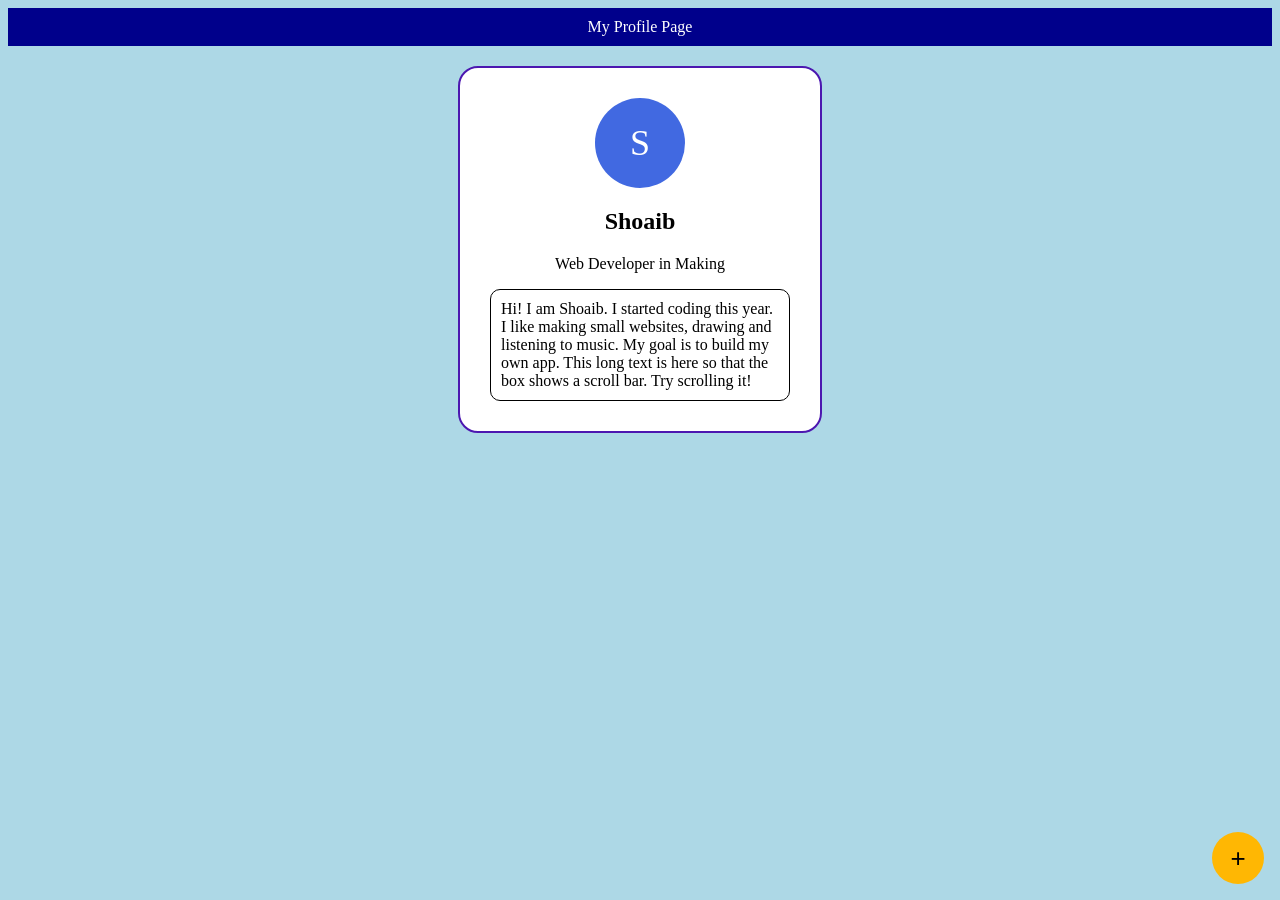
<file: assinment5/index.html>
<!DOCTYPE html>
<html lang="en">
<head>
    <meta charset="UTF-8">
    <meta name="viewport" content="width=device-width, initial-scale=1.0">
    <title>Document</title>
</head>
<body>
  <meta charset="UTF-8">
  <meta name="viewport" content="width=device-width, initial-scale=1">
  <title></title>
  <link rel="stylesheet" href="index.css">
</head>

<header>My Profile Page</header>
    <div class="card">
        <div class="avatar">S</div>
        <h2>Shoaib</h2>
        <p>Web Developer in Making</p>
        <div class="bio">
            Hi! I am Shoaib. I started coding this year. I like making small websites,
            drawing and listening to music. My goal is to build my own app. This long
            text is here so that the box shows a scroll bar. Try scrolling it!
        </div>
    </div>
    <button class="fab">+</button>

    
</body>
</html>
</file>
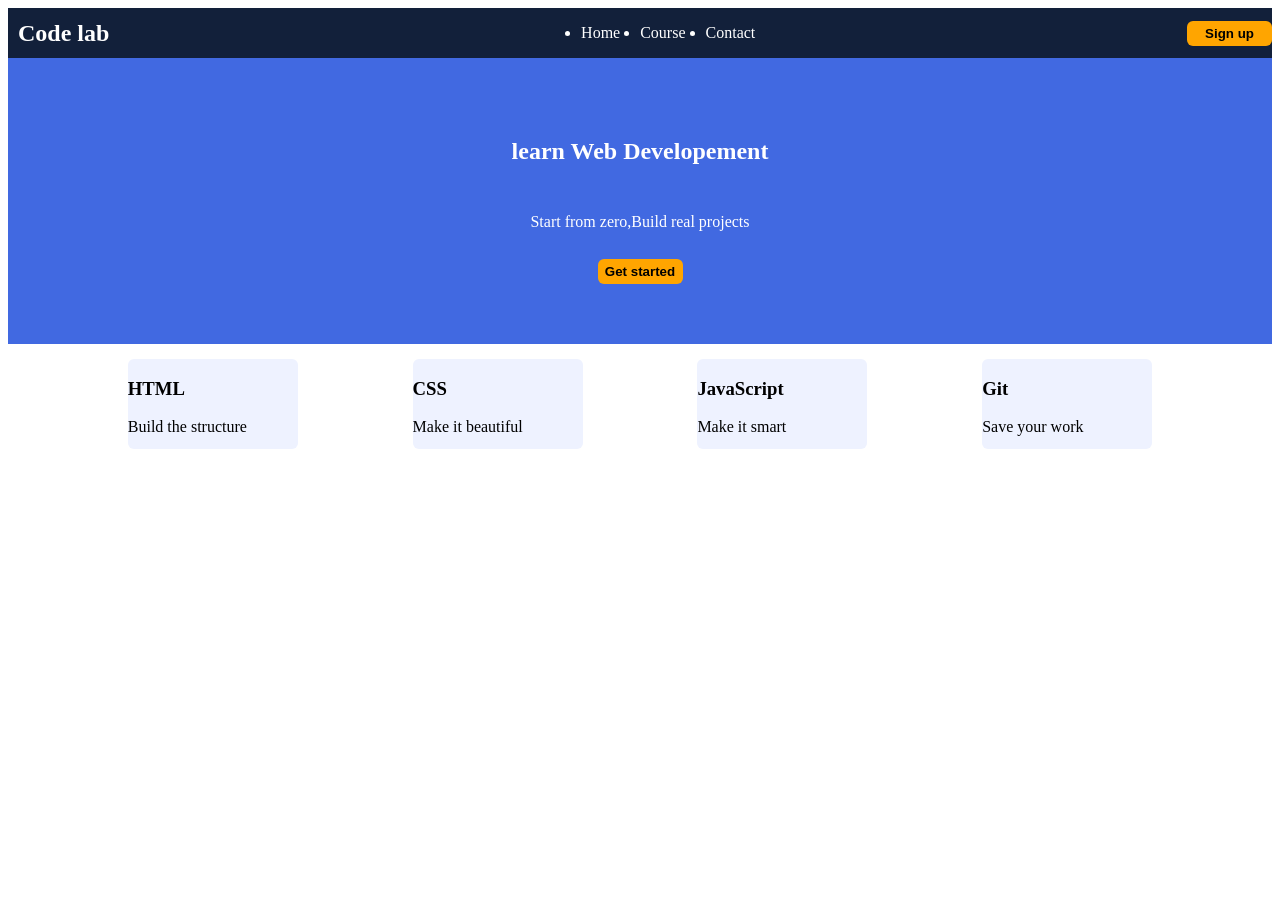
<file: assinment6/index.html>
<!DOCTYPE html>
<html>

<head>
  <meta charset="UTF-8">
  <meta name="viewport" content="width=device-width, initial-scale=1">
  <title>code lab</title>
  <link rel="stylesheet" href="index.css">
</head>

<body>
  <nav>
    <h2>Code lab</h2>
    <ul>
      <li> <a href="#">Home</a></li>
      <li> <a href="#">Course</a></li>
      <li> <a href="#">Contact</a></li>
    </ul>
    <button class="btn" id="first">Sign up </button>
  </nav>
  <section class="hero">
    <h1>learn Web Developement </h1>
    <p>Start from zero,Build real projects</p>
    <button class="btn">Get started</button>
  </section>
  <section class="cards">
    <div class="card">
      <h3>HTML</h3>
      <P>Build the structure</P>
    </div>
    <div class="card">
      <h3>CSS</h3>
      <p>Make it beautiful </p>
    </div>
    <div class="card">
      <h3>JavaScript</h3>
      <p>Make it smart</p>
    </div>
    <div class="card">
      <h3>Git</h3>
      <p>Save your work</p>
    </div>
  </section>  
</body>

</html>
</file>
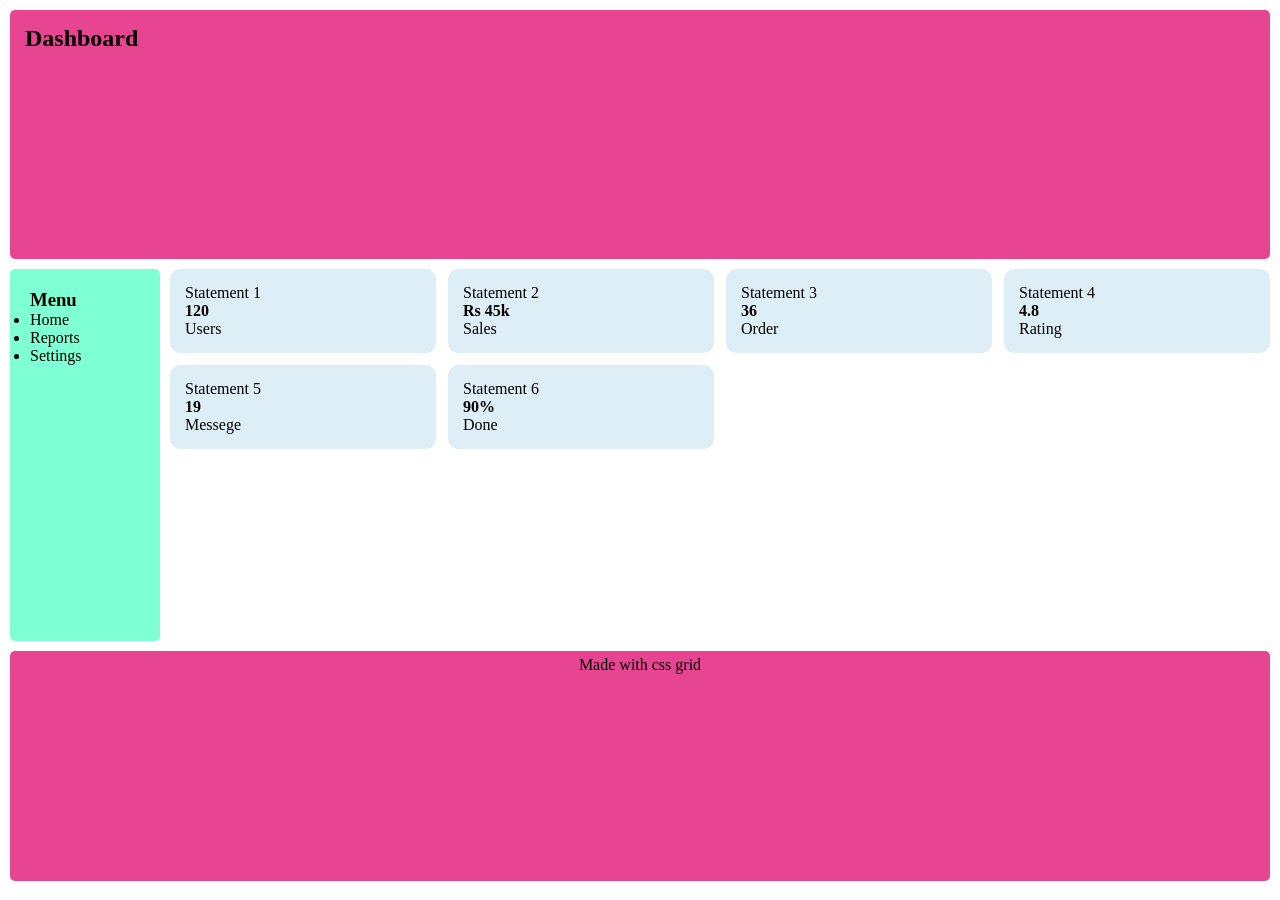
<file: assinment7/index.html>
<!DOCTYPE html>
<html lang="en">

<head>
    <meta charset="UTF-8">
    <meta name="viewport" content="width=device-width, initial-scale=1.0">
    <title>Dashboaed</title>
</head>




<style>
    header {
    background: rgb(231, 68, 146);
    padding: 15px;
    margin: 0px;
    border-radius: 5px;
    grid-area: head;

}

* {
    margin: 0;
    padding: 0;
    box-sizing: border-box;
}

aside {
    background-color: aquamarine;
    padding: 20px;
    margin: 15 px;
    border-radius: 5px;
    grid-area: side;
}


.boxs {
    grid-template-columns: repeat(4, 1fr);
    gap: 12px;
    display: grid;


}

.box {
    gap: 10px;
    border-radius: 10px;
    border: 0;
    background: #deeef7;
    padding: 15px;
}


.main {
    grid-template-columns: 150px 1fr;
    display: grid;
    grid-template-areas: "head head" "side main " "foot foot";
    min-height: 99vh;
    gap: 10px;
    padding: 10px;
}

footer {
    background: rgb(231, 68, 146);
    grid-area: foot;
    padding: 15px;
    border-radius: 5px;
    padding-top:5px ;
    text-align: center;
}
</style>



<body>
    <div class="main">
        <header>
            <h2> Dashboard</h2>
        </header>
        <aside>
            <h3>Menu</h3>
            <ul>
                <li>Home</li>
                <li>Reports</li>
                <li>Settings</li>
            </ul>
        </aside>
        <main>
            <div class="boxs">
                <div class="box">
                    <span>Statement 1</span>
                    <div>
                        <b>120</b><br>Users
                    </div>
                </div>
                <div class="box">
                    <span>Statement 2</span>
                    <div>
                        <b>Rs 45k</b><br>Sales
                    </div>
                </div>
                <div class="box">
                    <span>Statement 3</span>
                    <div>
                        <b>36</b><br>Order
                    </div>
                </div>
                <div class="box">
                    <span>Statement 4</span>
                    <div>
                        <b>4.8</b><br>Rating
                    </div>
                </div>
                <div class="box">
                    <span>Statement 5</span>
                    <div>
                        <b>19</b><br>Messege
                    </div>
                </div>
                <div class="box">
                    <span>Statement 6</span>
                    <div>
                        <b>90%</b><br>Done
                    </div>
                </div>
            </div>
        </main>
        <footer>Made with css grid </footer>
    </div>
</body>

</html>
</file>
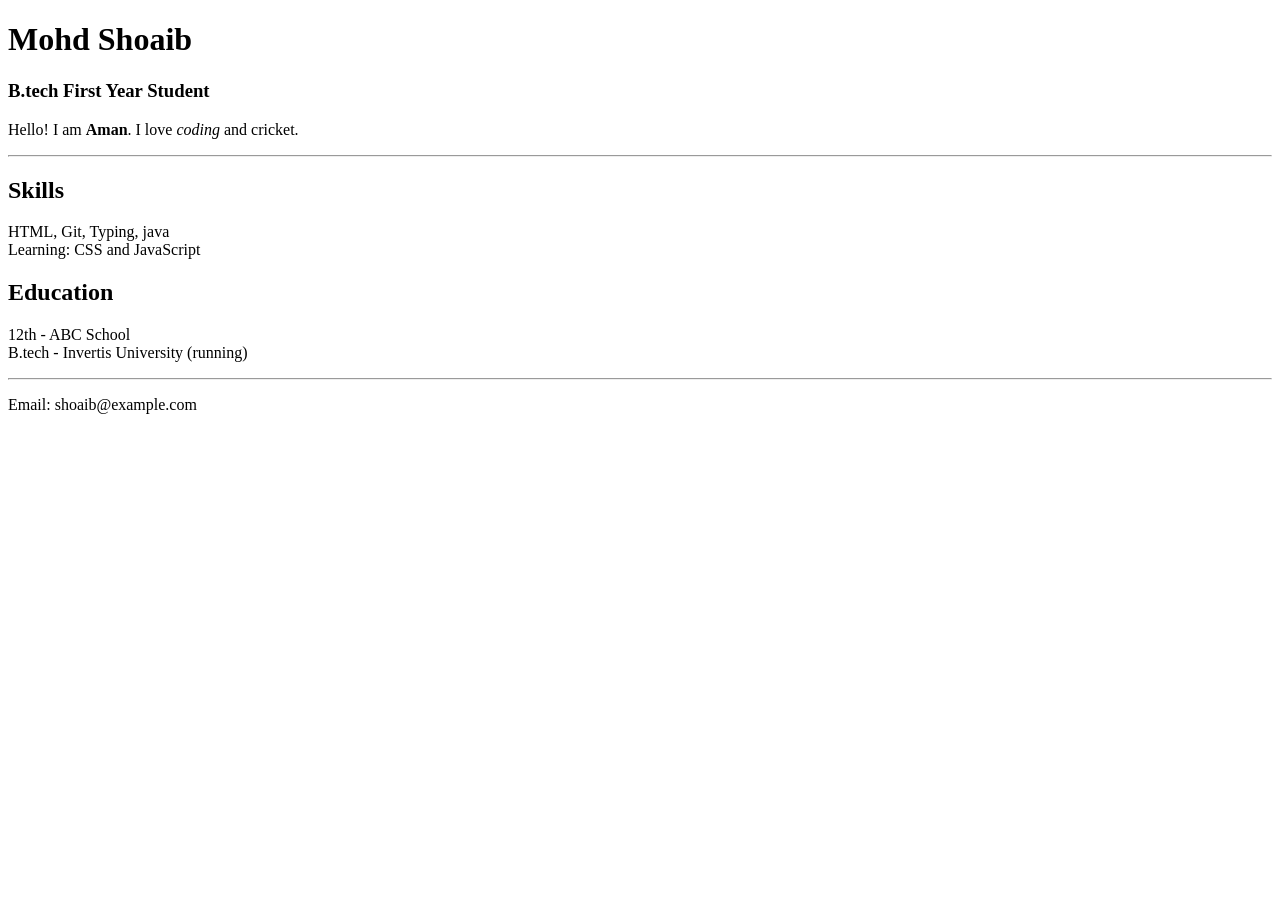
<file: assinment1/MY RESUME.HTML>
<!DOCTYPE html>
<html>

<head>
  <meta charset="UTF-8">
  <meta name="viewport" content="width=device-width, initial-scale=1">
  <title></title>
</head>

<body>
      <!-- Heading: write your own name -->
    <h1>Mohd Shoaib</h1>
    <h3>B.tech First Year Student</h3>
    <p>Hello! I am <strong>Aman</strong>. I love <em>coding</em> and cricket.</p>
    <hr>
    <!-- Skills box -->
    <div id="skills" class="section">
        <h2>Skills</h2>
        <p>HTML, Git, Typing, java<br>Learning: CSS and JavaScript</p>
    </div>
    <!-- Education box -->
    <div id="education" class="section">
        <h2>Education</h2>
        <p>12th - ABC School<br>B.tech - Invertis University (running)</p>
    </div>
    <hr>
    <p>Email: shoaib@example.com</p>
</body>

</html>
</file>
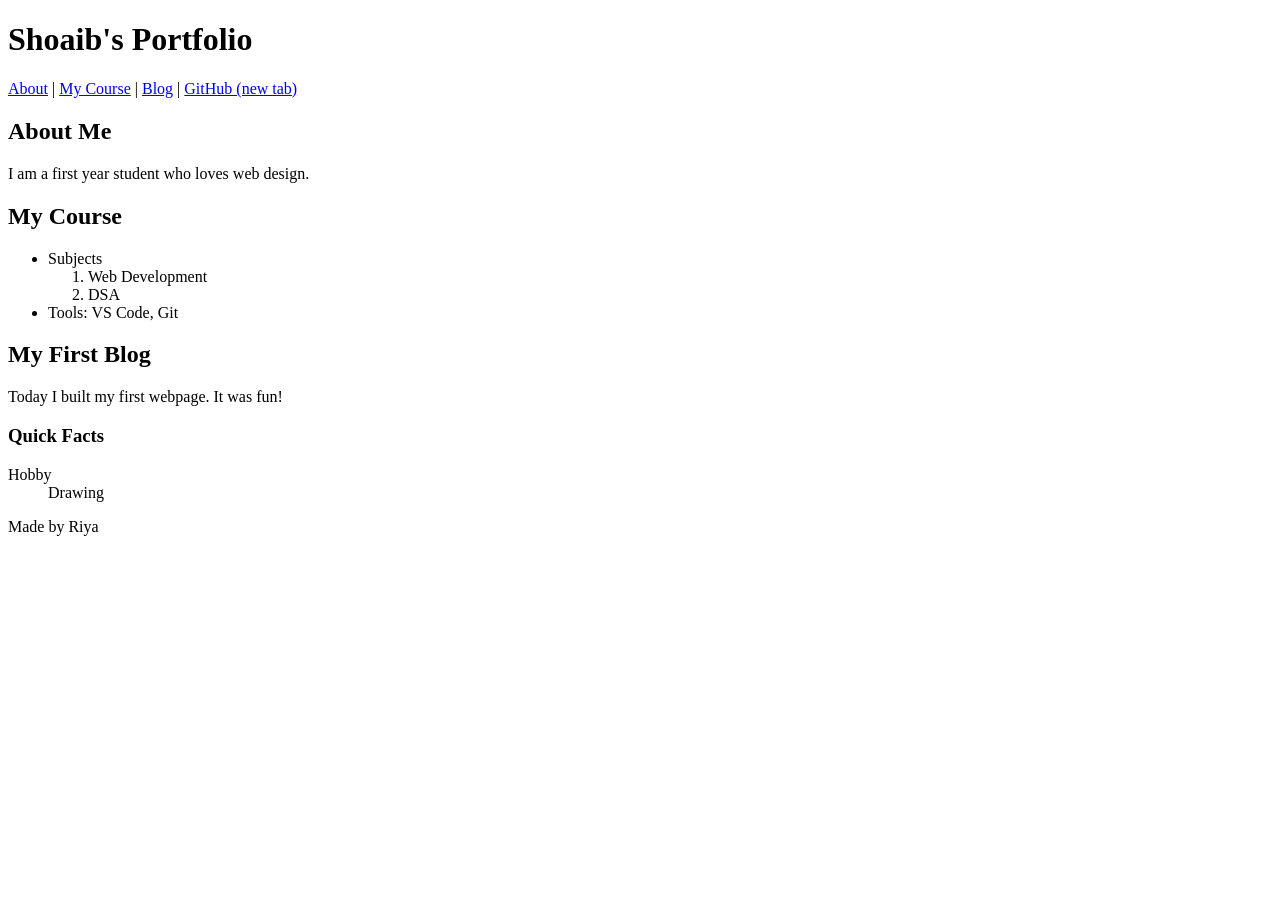
<file: assinment2/MY PORTFOLIO PAGE.WEAK 3.HTML>
<!DOCTYPE html>
<html lang="en">

<head>
    <meta charset="UTF-8">
    <title>My Portfolio</title>
</head>

<body>
    <header>
        <h1>Shoaib's Portfolio</h1>
        <nav>
            <a href="#about">About</a> |
            <a href="#course">My Course</a> |
            <a href="#blog">Blog</a> |
            <a href="https://github.com" target="_blank">GitHub (new tab)</a>
        </nav>
    </header>
    <main>
        <section id="about">
            <h2>About Me</h2>
            <!-- Put your photo in an "img" folder. alt is a must! -->
          
            <p>I am a first year student who loves web design.</p>
        </section>
        <section id="course">
            <h2>My Course</h2>
            <ul>
                <li>Subjects
                    <ol>
                        <li>Web Development</li>
                        <li>DSA</li>
                    </ol>
                </li>
                <li>Tools: VS Code, Git</li>
            </ul>
        </section>
        <article id="blog">
            <h2>My First Blog</h2>
            <p>Today I built my first webpage. It was fun!</p>
        </article>
    </main>
    <aside>
        <h3>Quick Facts</h3>
        <dl>
            <dt>Hobby</dt>
            <dd>Drawing</dd>
        </dl>
    </aside>
    <footer>
        <p>Made by Riya</p>
    </footer>
</body>

</html>
</file>
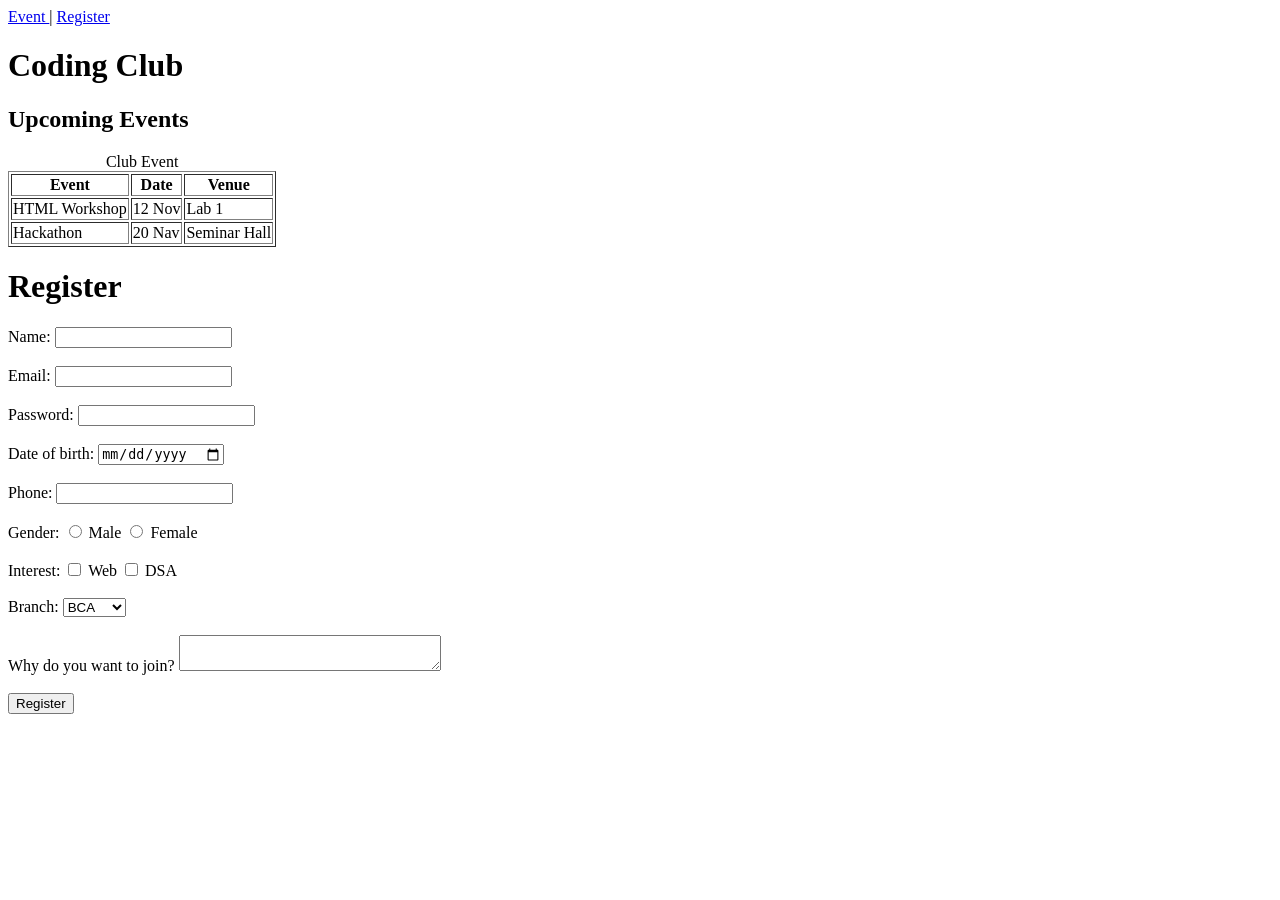
<file: assinment3/CLUB EVENT REGISTRATION.WEAK 4.HTML>
<!DOCTYPE html>

<html>
<head>
  <meta http-equiv="CONTENT-TYPE" content="text/html; charset=UTF-8">
  <title>Hello, World!</title>
</head>
<body>
  <a href="Event">Event </a> |
  <a href="#">Register</a>
  <h1>Coding Club</h1>
  <h2>Upcoming Events</h2>  
  <table border="1">
    <caption>Club Event</captin>
    <thead>
    <tr>
      <th>Event</th>
      <th>Date</th>
      <th>Venue</th>
    </tr>
      <tr>
      <td>HTML Workshop</td>
      <td>12 Nov</td>
        <td>Lab 1</td>
     </tr>
      <tr>
        <td>Hackathon</td>
        <td>20 Nav</td>
        <td>Seminar Hall</td>
      </tr>
  </thead>
  </table> 
  <form>
     <h1>Register</h1>
    <leble for="name">Name:</leble>
    <input type="text" id="name" pleceholder="Enter your name">
    <br>
    <br>
    <lable for="Email">Email:</lable>
    <input type="email" id ="email">
    <br>
    <br>
    <lable for="password">Password:</lable>
    <input type="password" id="password">
    <br>
    <br>
    <lable for="dob">Date of birth:</lavle>
    <input type="date" id="dob">
    <br>
    <br>
    <lable for="phone">Phone:</lable>
    <input type="number" id ="phone">
    <br>
    <br>
    <lable>Gender:</lable>
    <input type="radio" id="male" name="gender" value="male">
    <lable for="male">Male</lable>
    <input type="radio" id="female" name="gender" value="female">
    <lable for="female">Female</lable>
    <br>
    <br>
    <lable for="Interest">Interest:</lable>
    <input type="checkbox" id="web" value="web">
    <lable for="web">Web</lable>
    <input type="checkbox" id="DSA" value="dsa">
    <lable for ="dsa">DSA</lable>
    <br>
    <br>
    <lable for="branch">Branch:</lable>
    <select id="branch" name="branch">
    <option>BCA</option>
    <option>B.Tech</option>
    </select>
    <br>
    <br>
    <lable for="msg">Why do you want to join?</lable>
    <textarea id="msg" row="3" cols="30"></textarea>
    <br>
    <br>
    <button type="Submit">Register</button>
  </form>
  
  
  
  
</body>
</html>
</file>
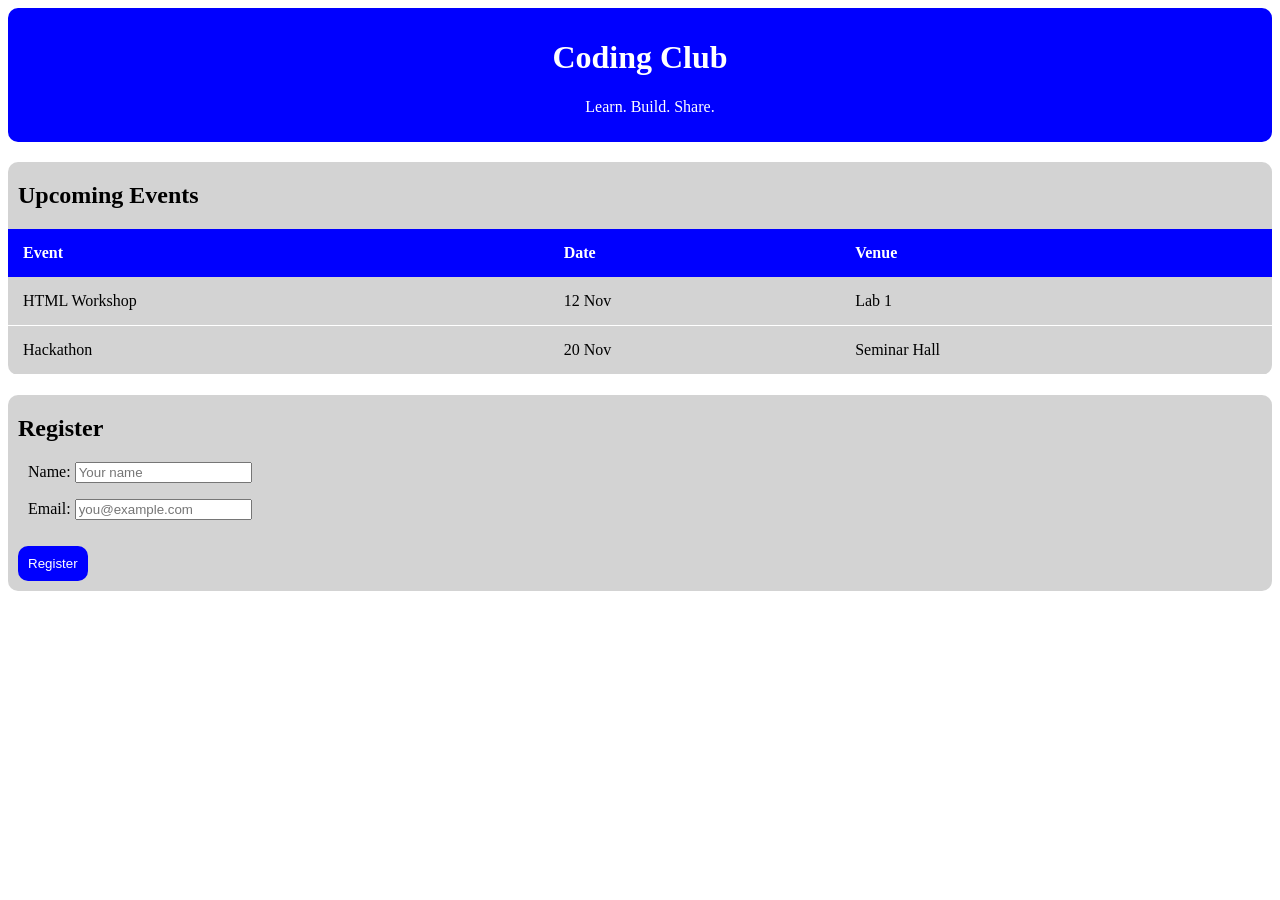
<file: assinment4/STYLECLUBPAGE.WEAK5.HTML>
<!DOCTYPE html>
<html>

<head>
  <meta charset="UTF-8">
  <meta name="viewport" content="width=device-width, initial-scale=1">
  <title></title>
  <link rel="stylesheet" href="./clubpage.css">
  </head>

<body>
      <div id="hero">
        <h1>Coding Club</h1>
        <p>Learn. Build. Share.</p>
    </div>
    <div class="card">
        <h2>Upcoming Events</h2>
        <table>
            <tr>
                <th>Event</th>
                <th>Date</th>
                <th>Venue</th>
            </tr>
            <tr>
                <td>HTML Workshop</td>
                <td>12 Nov</td>
                <td>Lab 1</td>
            </tr>
            <tr>
                <td>Hackathon</td>
                <td>20 Nov</td>
                <td>Seminar Hall</td>
            </tr>
        </table>
    </div>
    <div class="card">
        <h2>Register</h2>
        <p>Name: <input type="text" placeholder="Your name"></p>
        <p>Email: <input type="email" placeholder="you@example.com"></p>
        <button>Register</button>
    </div>
</body>

</html>
</file>
<file: assinment5/index.css>
header{
  position:sticky;
  background:darkblue;
  color:white;
  text-align: center;
  padding:10px;
  z-index: 10;
}
.avatar{
  width:90px;
  height:90px;
  border-radius: 50%;
  font-size:36px;
  margin:0 auto 10px;
  line-height: 90px;
  color:white;
  background:royalblue;
  text-align: center;
}
p,h2{
  text-align: center;
}
.card{
  border:2px solid rgb(76, 23, 176);
  border-radius: 20px;
  background: white ;
  margin:auto;
  width:300px;
  padding:30px;
  margin-top: 20px;;
  

}
body{
  background: lightblue;
}
.bio{
  border:1px solid black;
  border-radius: 10px;
  padding: 10px;



  
}
.fab{
    width:50px;
    align-content: center;
    height: 50px;
    border-radius: 50px;
    
  
}
 .fab {
    position: fixed;
    right: 16px;
   bottom: 16px;
    width: 52px;
   height: 52px;
   border: 0;  border-radius: 50%;
 background: #ffb703; font-size: 26px;
}
</file>
<file: assinment6/index.css>
nav{
  display: flex;
  border:0;
  justify-content: space-between;
  color: white;
  background:#12203a;
  align-items: center;
  height:50px;
  margin-top: 0;
}

ul{
  text-decoration: none;
  display:flex;
  gap:20px;
}

a{
  text-decoration: none;
  color:white;
}

.hero{
  display:flex;
  background: royalblue;
  padding: 18px;
  flex-direction:column;
  justify-content:center;
  align-items:center;
  align-self:center;
  color: White;
  gap:12px;
  height:250px;
}

.btn{
  width:85px;
  height:25px;
  background: orange;
  border-radius: 6px;
  border:none;
  color: black;
  font-weight: bold;
}

.cards{
  display: flex;
  flex-wrap: wrap;
  gap:10px;
  justify-content: space-evenly;
  padding:15px;
}

.card{
  background:#eef2ff;
  border-radius: 6px;
  border:none;
  flex-direction:row;
  width:170px;
  height:90px;
  justify-items: center;
}

h2{
  padding-left:10px;
  color:white;
}
</file>
<file: assinment4/clubpage.css>
#hero{
  background-color: Blue;
  color: white;
  border-radius:10px;
  text-align: center;
  padding:10px;
  
}
 .card{
   border:none;
   border-radius: 10px;
  background-color: lightgray;
}
h2{
  padding-top:20px;
  padding-left: 10px;
  color: black ;
}
table{
  width:100%;
  text-align: left;
  border-collapse: collapse;
}
th{
  background-color: blue;
  color: white;
  text-align:teft;
  padding:15px;
}
td{
  border-bottom: 1px solid white;
  padding :15px;
}

button{
background-color:blue;
color: white;
margin:10px;
padding:10px 10px;
border-radius: 10px;
border: none;
}
p{
  text-align: center left;
padding-left:20px;
}
</file>
